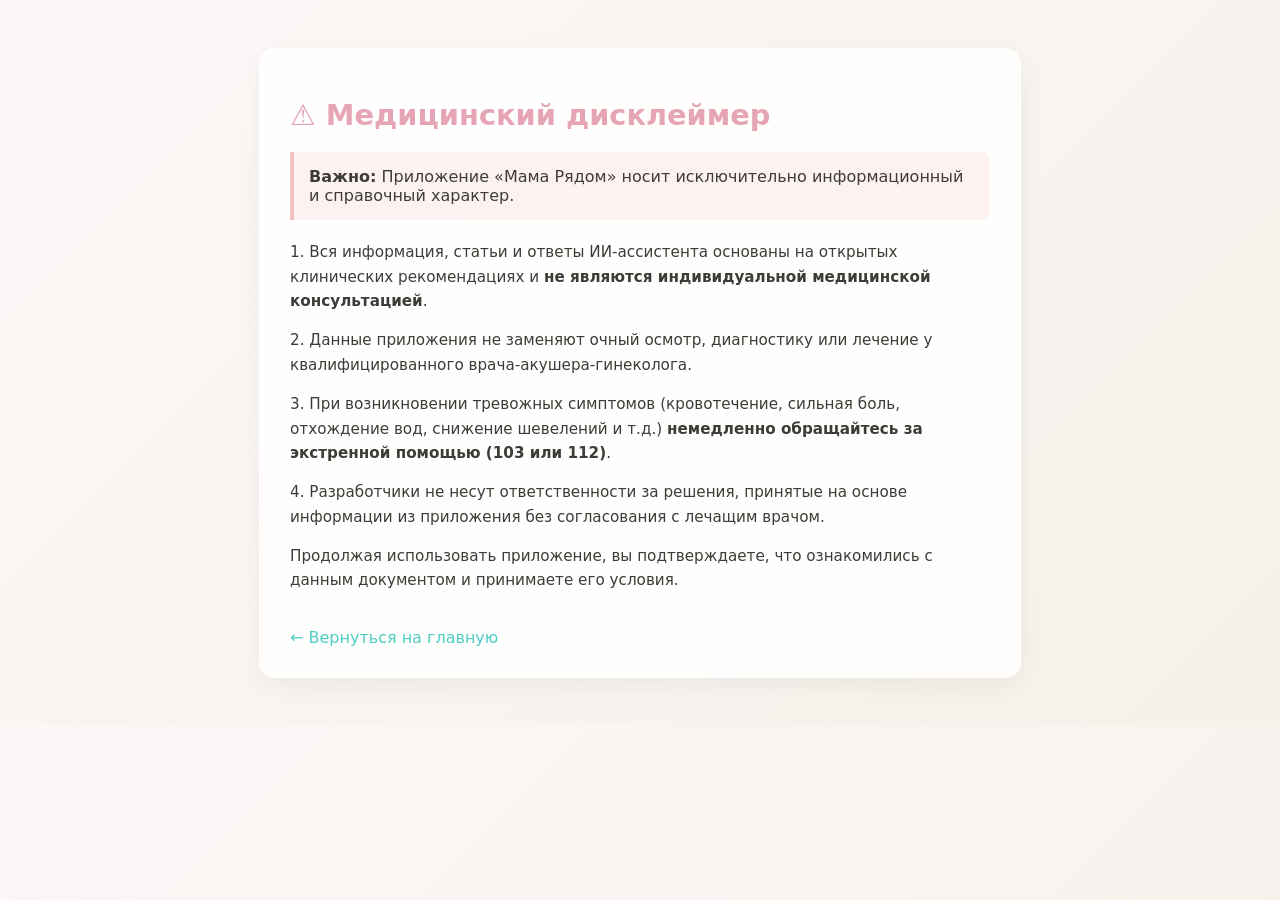
<file: app/templates/disclaimer.html>
<!DOCTYPE html>
    <html lang="ru">
    <head>
        <meta charset="UTF-8">
        <meta name="viewport" content="width=device-width, initial-scale=1.0">
        <title>Медицинский дисклеймер | Мама Рядом</title>
        <style>
            body { font-family: system-ui, sans-serif; background: linear-gradient(135deg, #FDF8F8, #F5F0E8); padding: 40px 20px; color: #3E3C38; }
            .container { max-width: 700px; margin: 0 auto; background: rgba(255,255,255,0.85); backdrop-filter: blur(12px); padding: 30px; border-radius: 16px; box-shadow: 0 8px 24px rgba(0,0,0,0.05); border: 1px solid rgba(255,255,255,0.6); }
            h1 { color: #E5A5B5; margin-bottom: 20px; font-size: 1.8rem; }
            p { line-height: 1.6; margin-bottom: 15px; font-size: 0.95rem; }
            .warning { background: rgba(244, 194, 194, 0.2); border-left: 4px solid #F4C2C2; padding: 15px; margin: 20px 0; border-radius: 0 8px 8px 0; }
            .back-link { display: inline-block; margin-top: 20px; color: #4ECDC4; text-decoration: none; font-weight: 500; }
            .back-link:hover { text-decoration: underline; }
        </style>
    </head>
    <body>
        <div class="container">
            <h1>⚠️ Медицинский дисклеймер</h1>
            <div class="warning">
                <strong>Важно:</strong> Приложение «Мама Рядом» носит исключительно информационный и справочный характер.
            </div>
            <p>1. Вся информация, статьи и ответы ИИ-ассистента основаны на открытых клинических рекомендациях и <strong>не являются индивидуальной медицинской консультацией</strong>.</p>
            <p>2. Данные приложения не заменяют очный осмотр, диагностику или лечение у квалифицированного врача-акушера-гинеколога.</p>
            <p>3. При возникновении тревожных симптомов (кровотечение, сильная боль, отхождение вод, снижение шевелений и т.д.) <strong>немедленно обращайтесь за экстренной помощью (103 или 112)</strong>.</p>
            <p>4. Разработчики не несут ответственности за решения, принятые на основе информации из приложения без согласования с лечащим врачом.</p>
            <p>Продолжая использовать приложение, вы подтверждаете, что ознакомились с данным документом и принимаете его условия.</p>
            <a href="/" class="back-link">← Вернуться на главную</a>
        </div>
    </body>
    </html>
</file>
